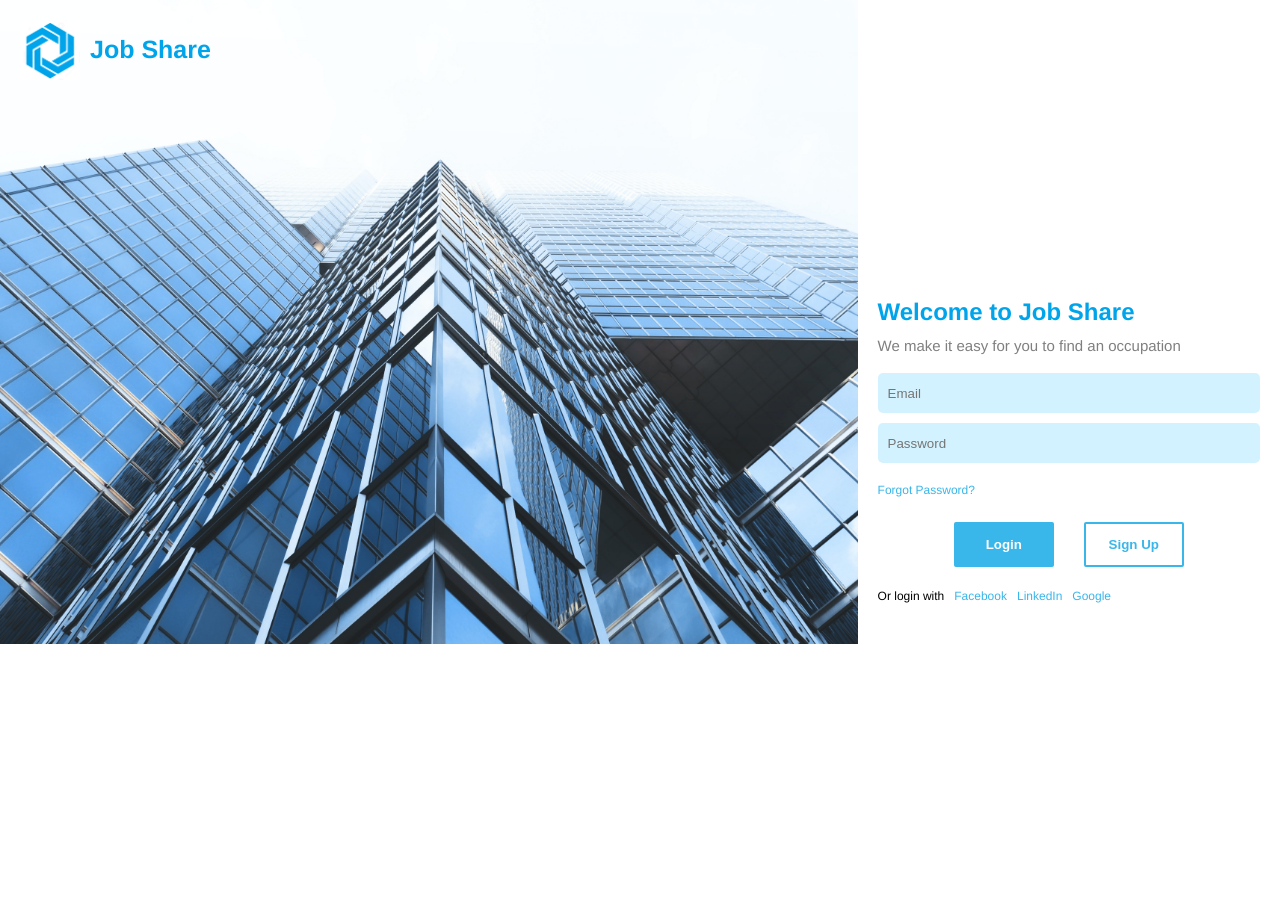
<file: index.html>
<!DOCTYPE html>
<html lang="en" dir="ltr">
    <head>
        <meta charset="utf-8">
        <meta name="viewport" content="width=device-width, initial-scale=1">
        <meta name="author" content="Fabricio Rojas">
        <meta name="description" content="___">
        <meta name="keywords" content="html, css, web, web development, seo">
        <title>Job Share</title>
        <link rel="shortcut icon" href="./assets/image/logo.png?v=2" type="image/x-icon">
        <link rel="stylesheet" href="https://cdnjs.cloudflare.com/ajax/libs/font-awesome/6.2.1/css/all.min.css">
        <link rel="stylesheet" href="./assets/style/login.css" media="all">
        <script src="./assets/script/login.js" defer></script>
    </head>
    <body>
        <main>
            <div class="img-banner">
                <img src="./assets/image/login-bgi.jpg" alt="login-img">
                <div class="logo">
                    <img src="./assets/image/logo.png" alt="logo">
                    <h3>Job Share</h3>
                </div>
            </div>
            <div class="login">
                <h2>Welcome to Job Share</h2>
                <p>We make it easy for you to find an occupation</p>
                <input type="text" name="login" id="login-username" placeholder="Email">
                <input type="text" name="login" id="login-password" placeholder="Password">
                <p id="error-text"></p>
                <a href="#">Forgot Password?</a>
                <div class="button-row">
                    <button id="login-btn">Login</button>
                    <button>Sign Up</button>
                </div>
                <ul>
                    <li>Or login with</li>
                    <li><a href="#">Facebook</a></li>
                    <li><a href="#">LinkedIn</a></li>
                    <li><a href="#">Google</a></li>
                </ul>
            </div>
        </main>
    </body>
</html>
</file>
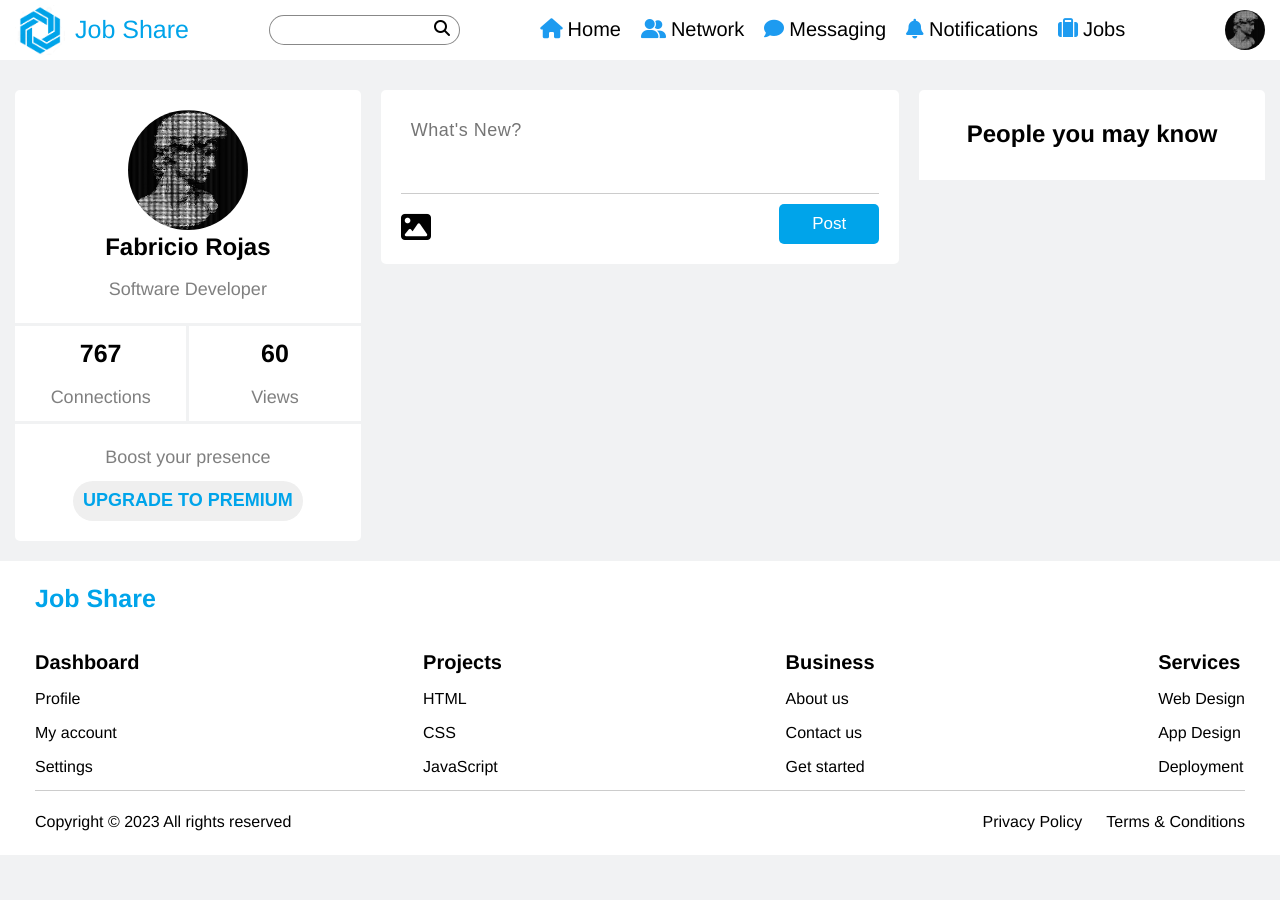
<file: home.html>
<!DOCTYPE html>
<html lang="en" dir="ltr">
    <head>
        <meta charset="utf-8">
        <meta name="viewport" content="width=device-width, initial-scale=1">
        <meta name="author" content="Fabricio Rojas">
        <meta name="description" content="___">
        <meta name="keywords" content="html, css, web, web development, seo">
        <title>Job Share</title>
        <link rel="shortcut icon" href="./assets/image/logo.png?v=2" type="image/x-icon">
        <link rel="stylesheet" href="https://cdnjs.cloudflare.com/ajax/libs/font-awesome/6.4.0/css/all.min.css">
        <link rel="stylesheet" href="./assets/style/home.css" media="all">
        <script src="./assets/script/home.js" defer></script>
    </head>
    <body>
        <header>
            <div class="container heading">
                <div class="logo">
                    <img src="./assets/image/logo.png" alt="logo">
                    <h3>Job Share</h3>
                </div>
                <div class="search-bar">
                    <input type="text" name="search" id="search-inp">
                    <label for="search"><i class="fa-solid fa-magnifying-glass"></i></label>
                </div>
                <nav>
                    <ul>
                        <li><i class="fa-solid fa-house"></i><a href="#">Home</a></li>
                        <li><i class="fa-solid fa-user-group"></i><a href="#">Network</a></li>
                        <li><i class="fa-solid fa-comment"></i><a href="#">Messaging</a></li>
                        <li><i class="fa-solid fa-bell"></i><a href="#">Notifications</a></li>
                        <li><i class="fa-solid fa-suitcase"></i><a href="#">Jobs</a></li>
                    </ul>
                </nav>
                <div class="user-icon">
                    <img src="./assets/image/main white finished.png" alt="user icon">
                </div>
            </div>
        </header>
        <main>
            <div class="container socials-grid">
                <div class="profile">
                    <img src="./assets/image/main white finished.png" alt="icon">
                    <h2>Fabricio Rojas</h2>
                    <p>Software Developer</p>
                    <div class="stats-row">
                        <div>
                            <h4>767</h4>
                            <p>Connections</p>
                        </div>
                        <div>
                            <h4>60</h4>
                            <p>Views</p>
                        </div>
                    </div>
                    <p>Boost your presence</p>
                    <button id="premium-btn">UPGRADE TO PREMIUM</button>
                </div>
                <div class="mid-column">
                    <div class="inputs">
                        <textarea name="post" id="post-txt" rows="3" placeholder="What's New?"></textarea>
                        <div class="bottom-bar">
                            <label for="post-file" class="post-file"><i class="fa-solid fa-image"></i><span id="file-name"></span></label>
                            <input type="file" name="post" id="post-file" accept="image/png, image/jpeg">
                            <button id="post-btn">Post</button>
                        </div>
                    </div>
                    <section class="grid">
                        
                    </section>
                </div>
                <div class="contacts">
                    <h2>People you may know</h2>
                    <div class="contact-rows">
                        
                    </div>
                </div>
            </div>
        </main>
        <footer>
            <section class="container">
                <h3>Job Share</h3>
                <nav>
                    <ul>
                        <li>Dashboard</li>
                        <li><a href="#">Profile</a></li>
                        <li><a href="#">My account</a></li>
                        <li><a href="#">Settings</a></li>   
                    </ul>
                    <ul>
                        <li>Projects</li>
                        <li><a href="#">HTML</a></li>
                        <li><a href="#">CSS</a></li>
                        <li><a href="#">JavaScript</a></li>   
                    </ul>
                    <ul>
                        <li>Business</li>
                        <li><a href="#">About us</a></li>
                        <li><a href="#">Contact us</a></li>
                        <li><a href="#">Get started</a></li>   
                    </ul>
                    <ul>
                        <li>Services</li>
                        <li><a href="#">Web Design</a></li>
                        <li><a href="#">App Design</a></li>
                        <li><a href="#">Deployment</a></li>   
                    </ul>
                </nav>
                <div class="bottom-bar">
                    <p>Copyright &copy; 2023 All rights reserved</p>
                    <div>
                        <a href="#">Privacy Policy</a>
                        <a href="#">Terms & Conditions</a>
                    </div>
                </div>
            </section>
        </footer>
    </body>
</html>
</file>
<file: assets/style/login.css>
@import "./reset.css";

/* Body and Main elements */
.container {
    width: min(100% - 30px, 1280px);
    margin-inline: auto;
}

body {
    background-color: #fff;
    overflow: hidden;
}

/* Main */
main {
    display: grid;
    place-content: center;
    grid-auto-flow: column;
    height: 100vh;
    width: 100vw;
}

/* Image Banner */
.img-banner {
    position: relative;
    height: 100vh;
    background-size: cover;
}

.logo {
    position: absolute;
    top: 20px;
    left: 20px;
    display: flex;
    float: left;
}

.logo img {
    height: 60px;
    width: 60px;
}

.logo h3 {
    line-height: 60px;
    margin-left: 10px;
    font-size: 25px;
    color: #00a4ea;
}

/* Login Section */
.login {
    background-color: #fff;
    margin: auto 0;
    padding: 20px;
}

.login h2 {
    color: #00a4ea;
}

.login p {
    color: #00000080;
    font-size: 15px;
    margin: 5px 0 10px;
}

.login input[type=text] {
    height: 40px;
    width: 100%;
    border-radius: 5px;
    margin: 5px 0;
    padding: 0 10px;
    background-color: #c3edffb8;
}

#error-text {
    color: #ff0000;
}

.login a {
    font-size: 12px;
    color: #39B6EA;
}

.button-row {
    margin: 20px 0;
    display: flex;
    justify-content: center;
}

.button-row button {
    height: 45px;
    width: 100px;
    margin: 0 15px;
    border-radius: 2px;
    color: #fff;
    font-weight: bold;
    background-color: #39B6EA;
    cursor: pointer;
}

.button-row button:nth-child(1):hover {
    background-color: #75c8ff;
}

.button-row button:nth-child(1):active {
    background-color: #1D9BF0;
}

.button-row button:nth-child(2) {
    color: #39B6EA;
    background-color: #fff;
    border: 2px solid #39B6EA;
}

.login ul {
    display: flex;
    float: left;
}

.login li {
    font-size: 12px;
    margin-right: 10px;
}
</file>
<file: assets/style/home.css>
@import "./reset.css";

/* Body and Main elements */
.container {
    width: min(100% - 30px, 1280px);
    margin-inline: auto;
}

body {
    background-color: #f1f2f3;
}

main {
    padding: 90px 0 20px;
}

/* Header */
header {
    background-color: #fff;
    position: fixed;
    top: 0;
    width: 100vw;
}

.heading {
    height: 60px;
    display: flex;
    justify-content: space-between;
}

/* Logo & title */
.logo {
    display: flex;
    float: left;
}

.logo img {
    margin: auto 0;
    height: 50px;
    width: 50px;
}

.logo h3 {
    line-height: 60px;
    margin-left: 10px;
    font-size: 25px;
    color: #00a4ea;
    font-weight: 500;
}

/* Search Bar */
.search-bar {
    position: relative;
    height: 30px;
    margin: auto 0;
}

.search-bar input {
    height: 100%;
    padding: 0 10px;
    border-radius: 50px;
    border: 1px solid #00000077;
}

.search-bar label {
    position: absolute;
    right: 10px;
    top: 3px;
}

/* Nav Links */
.heading nav ul li {
    float: left;
    margin-right: 20px;
    line-height: 60px;
    font-size: 20px;
}

.heading li i {
    margin-right: 5px;
    color: #1D9BF0;
}

.heading li a {
    color: #000;
}

.heading li a:hover {
    color: #75c8ff;
}

.heading li a:active {
    color: #1D9BF0;
}

/* User Icon */
.user-icon {
    height: 40px;
    width: 40px;
    margin: auto 0;
    cursor: pointer;
}

.user-icon img {
    border-radius: 50%;
}

/* Socials Grid */
.socials-grid {
    display: grid;
    grid-template-columns: 2fr 3fr 2fr;
    gap: 20px;
}

/* Profile Div */
.profile {
    height: fit-content;
    border-radius: 5px;
    background-color: #fff;
    padding: 20px 0;
}

.profile img {
    height: 120px;
    width: 120px;
    margin: 0 auto;
    border-radius: 100px;
}

.profile h2 {
    text-align: center;
}

.profile p {
    text-align: center;
    color: rgba(0, 0, 0, 0.5);
    margin: 10px 0;
    font-size: 18px;
}

.stats-row {
    display: grid;
    grid-auto-flow: column;
    grid-template-columns: 1fr 1fr;
    gap: 3px;
    padding: 3px 0;
    background-color: #f1f2f3;
    margin: 20px 0;
}

.stats-row div {
    background-color: #fff;
}

.stats-row h4 {
    margin-top: 10px;
    font-size: 25px;
    text-align: center;
}

#premium-btn {
    display: block;
    height: 40px;
    padding: 0 10px;
    margin: 0 auto;
    border-radius: 50px;
    font-size: 18px;
    color: #00a4ea;
    font-weight: bold;
    cursor: pointer;
}

/* Post input area */
.inputs {
    max-height: 50%;
    width: 100%;
    margin: 0 auto;
    padding: 20px;
    display: flex;
    flex-direction: column;
    justify-content: center;
    border-radius: 5px;
    background-color: #fff;
}

#post-txt {
    letter-spacing: 0.5px;
    font-size: 18px;
    padding: 10px;
    margin-bottom: 10px;
    background-color: transparent;
    resize: none;
    border-bottom: 1px solid rgba(0, 0, 0, 0.2);
}

.bottom-bar {
    display: flex;
    justify-content: space-between;
}

#post-file {
    display: none;
}

.post-file {
    padding-top: 8px;
    cursor: pointer;
}

.post-file i {
    font-size: 30px;
    margin-right: 10px;
    float: left;
}

#post-btn {
    text-align: center;
    height: 40px;
    width: 100px;
    padding: 5px 10px;
    border-radius: 5px;
    background-color: #00a4ea;
    font-size: 17px;
    color: #fff;
    cursor: pointer;
}

#post-btn:hover {
    background-color: #75c8ff;
}

#post-btn:active {
    background-color: #1D9BF0;
}

/* Contacts Div */
.contacts {
    height: fit-content;
    border-radius: 5px;
    background-color: #fff;
}

.contacts h2 {
    text-align: center;
    line-height: 90px;
    border-bottom: 5px solid #f1f2f3;
}

.contact-rows {
    display: grid;
    grid-auto-flow: row;
}

.contact {
    display: flex;
    padding: 15px 20px;
    border-bottom: 5px solid #f1f2f3;
}

.contact img {
    height: 50px;
    width: 50px;
    margin-right: 20px;
    border-radius: 50%;
}

/* Posts area */
.grid {
    margin: 25px auto 0;
    display: grid;
    justify-content: center;
    gap: 15px;
    grid-auto-flow: row;
}

.post {
    width: 100%;
    min-height: 110px;
    height: fit-content;
    padding: 10px;
    background-color: #fff;
    border-radius: 5px;
}

.post-head {
    display: flex;
    justify-content: space-between;
    line-height: 40px;
    font-size: 17px;
    letter-spacing: 0.2px;
}

.post-head img {
    height: 40px;
    width: 40px;
    border-radius: 50%;
    float: left;
    margin-right: 10px;
}

.post-body {
    margin: 15px 0 11px;
}

/* Footer */
footer {
    background-color: #fff;
    padding: 20px;
}

footer h3 {
    color: #00a4ea;
    font-size: 25px;
}

footer nav {
    display: flex;
    justify-content: space-between;
    margin: 20px 0;
    border-bottom: 1px solid rgba(0, 0, 0, 0.2);
}

footer nav ul li:nth-child(1) {
    font-size: 20px;
    font-weight: bold;
}

footer nav ul li {
    margin: 10px 0;
}

footer nav ul li a:hover {
    color: #75c8ff;
}

footer nav ul li a:active {
    color: #1D9BF0;
}

footer .bottom-bar {
    display: flex;
    justify-content: space-between;
}

footer .bottom-bar a:first-child {
    margin: 0 20px;
}
</file>
